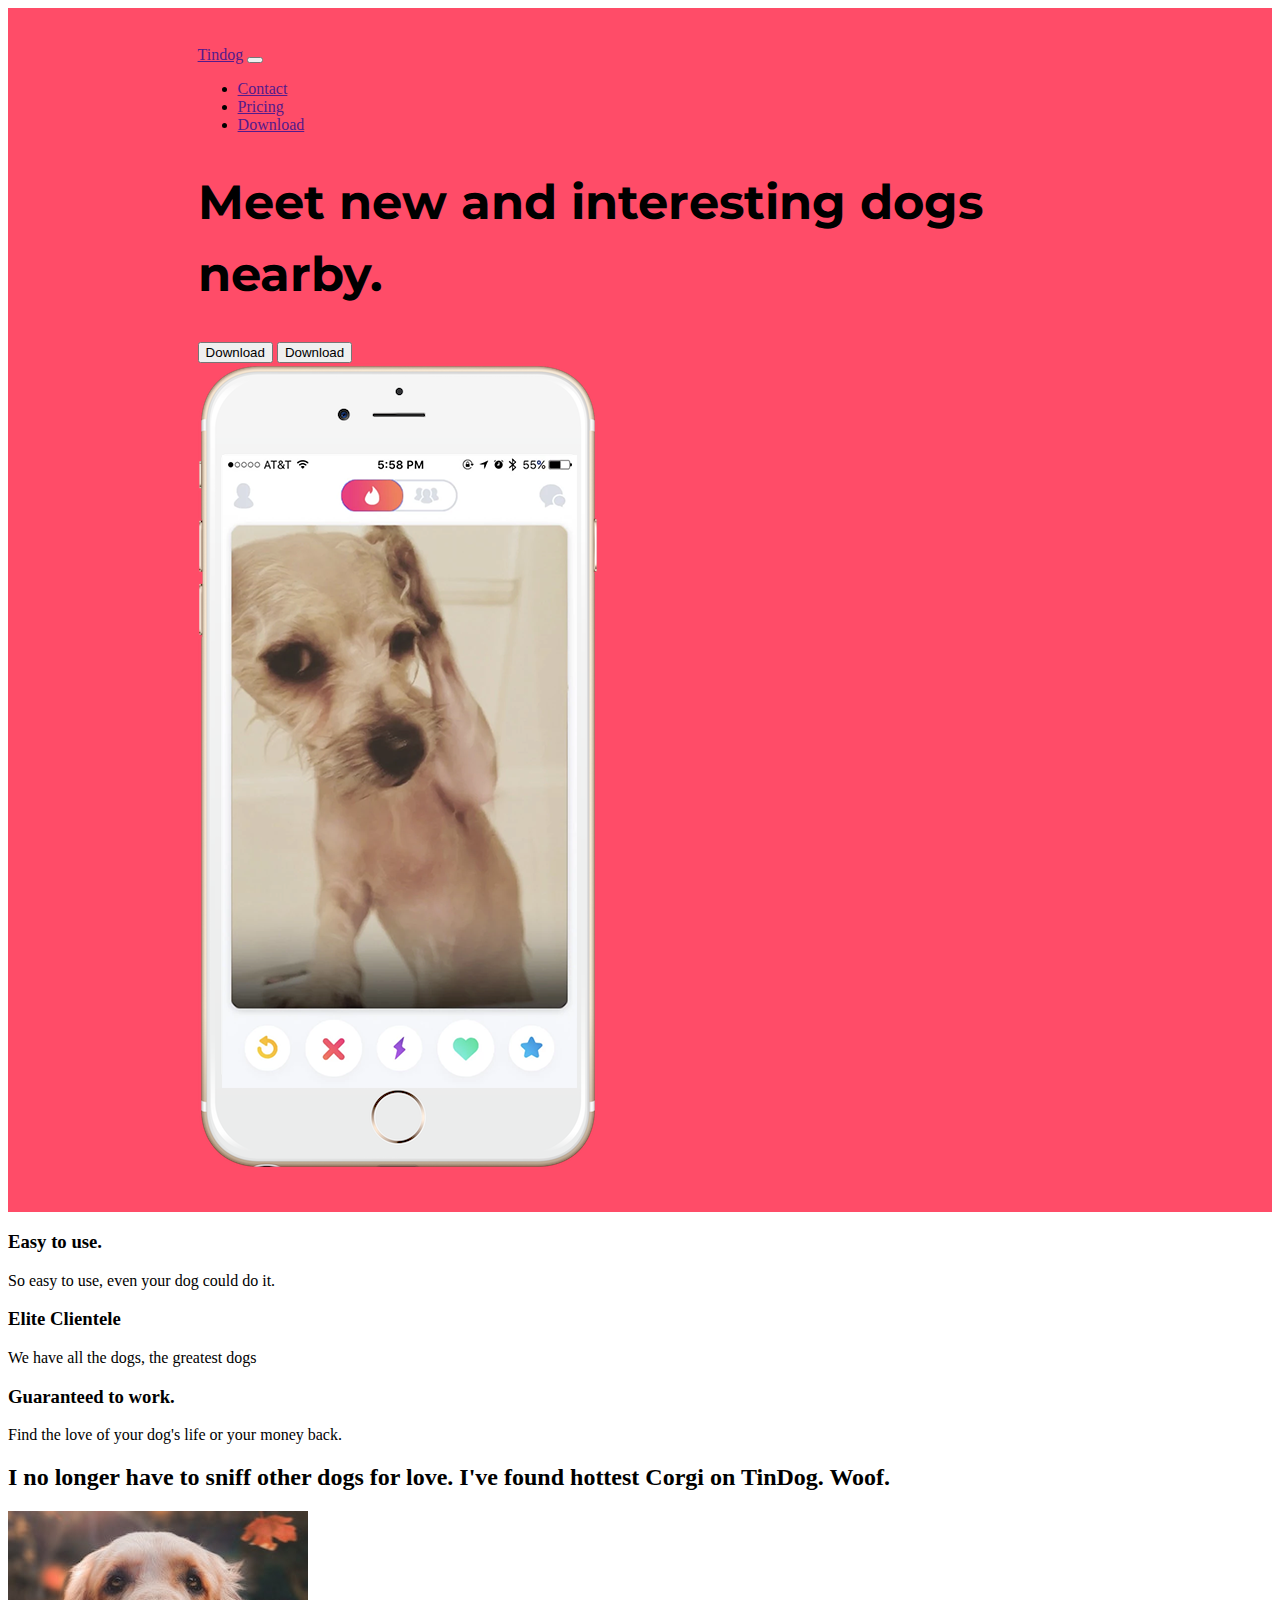
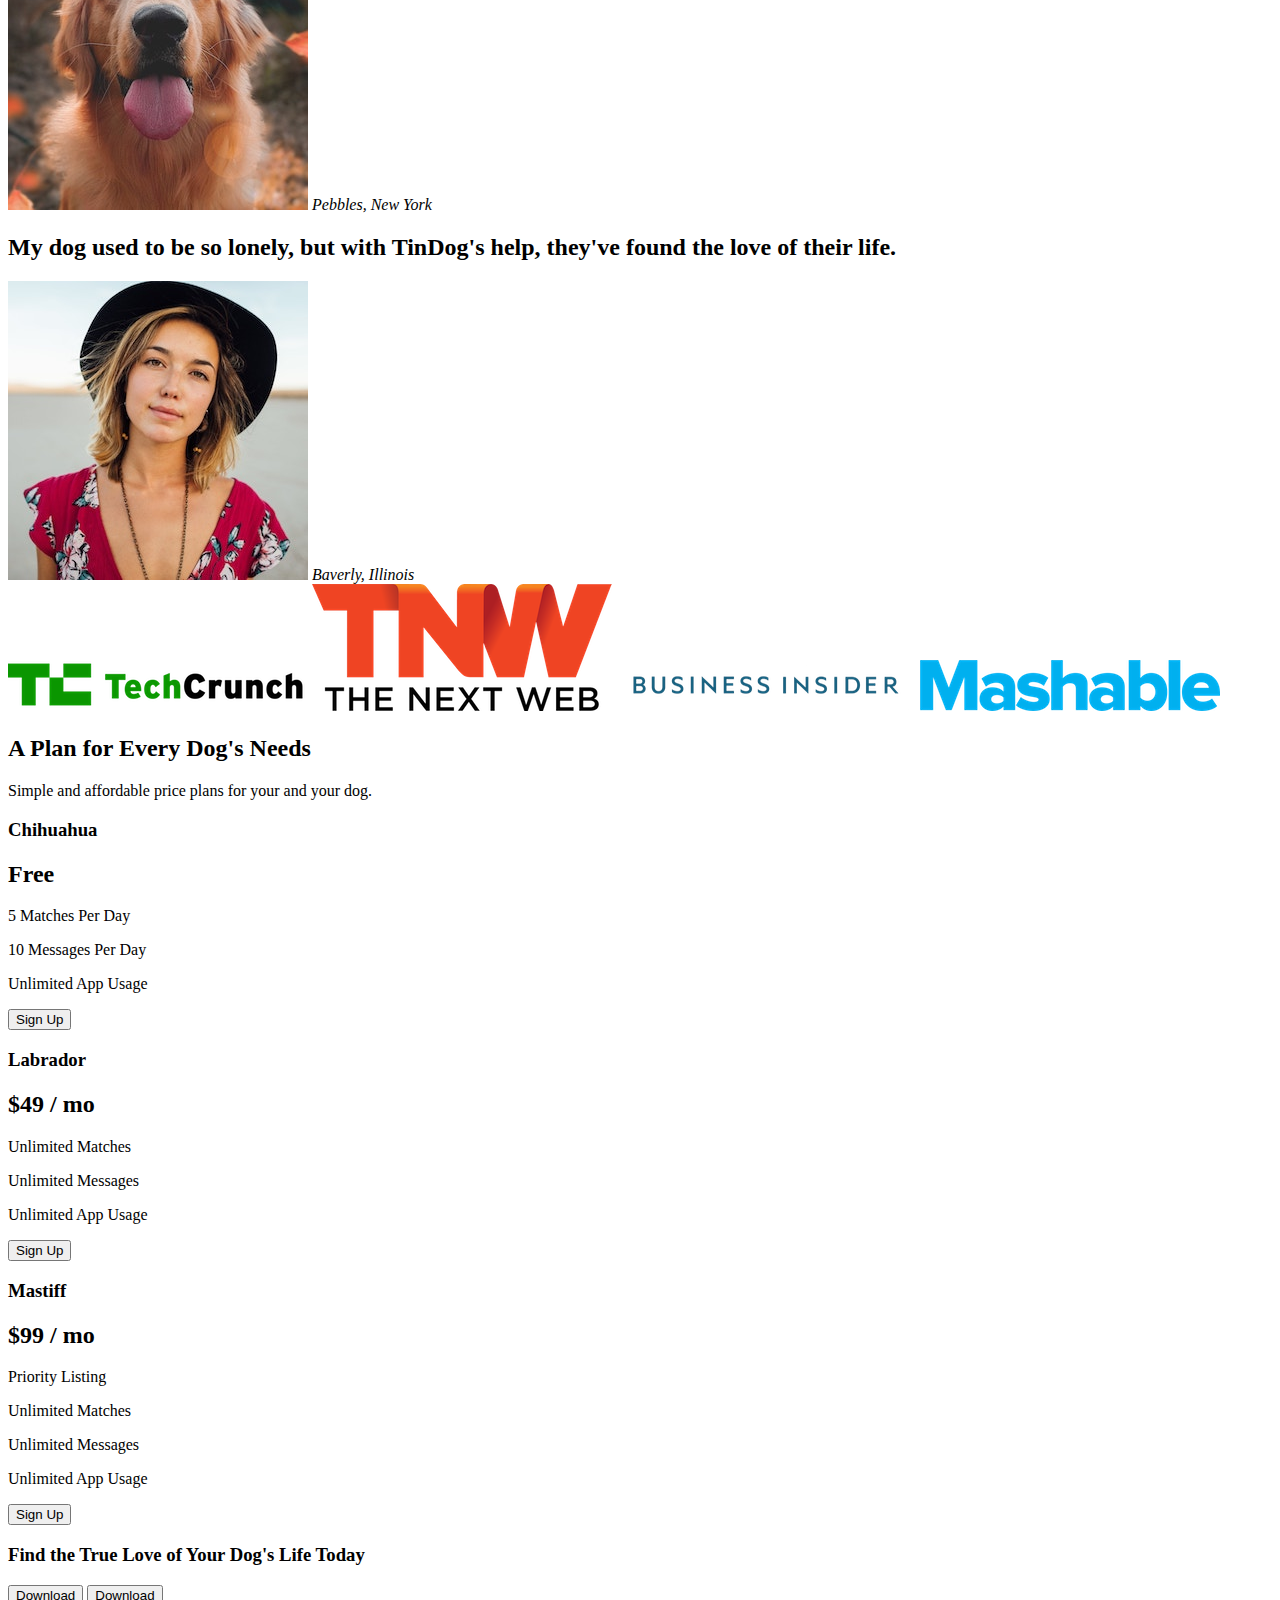
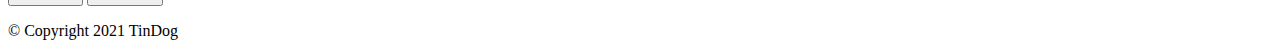
<file: sec6_bootstrap4/index.html>
<!DOCTYPE html>
<html lang="en">

<head>
	<meta charset="UTF-8">
	<meta http-equiv="X-UA-Compatible" content="IE=edge">
	<meta name="viewport" content="width=device-width, initial-scale=1.0">
	<title>TinDog</title>
	<link rel="stylesheet" href="https://cdn.jsdelivr.net/npm/bootstrap@4.5.3/dist/css/bootstrap.min.css"
		integrity="sha384-TX8t27EcRE3e/ihU7zmQxVncDAy5uIKz4rEkgIXeMed4M0jlfIDPvg6uqKI2xXr2" crossorigin="anonymous">
	<!-- JavaScript Bundle with Popper -->
	<script src="https://cdn.jsdelivr.net/npm/bootstrap@4.5.3/dist/js/bootstrap.bundle.min.js"
		integrity="sha384-ho+j7jyWK8fNQe+A12Hb8AhRq26LrZ/JpcUGGOn+Y7RsweNrtN/tE3MoK7ZeZDyx"
		crossorigin="anonymous"></script>
	<script src="https://code.jquery.com/jquery-3.5.1.slim.min.js"
		integrity="sha384-DfXdz2htPH0lsSSs5nCTpuj/zy4C+OGpamoFVy38MVBnE+IbbVYUew+OrCXaRkfj"
		crossorigin="anonymous"></script>
	<script src="https://cdn.jsdelivr.net/npm/popper.js@1.16.1/dist/umd/popper.min.js"
		integrity="sha384-9/reFTGAW83EW2RDu2S0VKaIzap3H66lZH81PoYlFhbGU+6BZp6G7niu735Sk7lN"
		crossorigin="anonymous"></script>
	<script src="https://cdn.jsdelivr.net/npm/bootstrap@4.5.3/dist/js/bootstrap.min.js"
		integrity="sha384-w1Q4orYjBQndcko6MimVbzY0tgp4pWB4lZ7lr30WKz0vr/aWKhXdBNmNb5D92v7s"
		crossorigin="anonymous"></script>
	<!-- CSS only -->
	<link rel="stylesheet" href="styles.css">
	<!-- Font: font-family: 'Montserrat', sans-serif; font-family: 'Ubuntu', sans-serif;-->
	<link rel="preconnect" href="https://fonts.googleapis.com">
	<link rel="preconnect" href="https://fonts.gstatic.com" crossorigin>
	<link href="https://fonts.googleapis.com/css2?family=Montserrat:wght@800&family=Ubuntu:wght@300&display=swap"
		rel="stylesheet">
</head>

<body>
	<section id="title">
		<div class="container-fluid">
			<!-- NavBar -->
			<nav class="navbar navbar-expand-lg navbar-dark">
				<a class="navbar-brand" href="">Tindog</a>
				<button class="navbar-toggler" type="button" data-toggle="collapse" data-target="#navbarSupportedContent"
					aria-controls="navbarSupportedContent" aria-expanded="false" aria-label="Toggle navigation">
					<span class="navbar-toggler-icon"></span>
				</button>
				<div class="collapse navbar-collapse" id="navbarSupportedContent">
					<ul class="navbar-nav ml-auto">
						<li class="nav-item">
							<a class="nav-link" href="">Contact</a>
						</li>
						<li class="nav-item">
							<a class="nav-link" href="">Pricing</a>
						</li>
						<li class="nav-item">
							<a class="nav-link" href="">Download</a>
						</li>
					</ul>
				</div>
			</nav>

			<!-- Title -->
			<div class="row">
				<div class="col-lg-6">
					<h1>Meet new and interesting dogs nearby.</h1>
					<button type="button">Download</button>
					<button type="button">Download</button>
				</div>
				<div class="col-lg-6">
					<img src="images/iphone6.png" alt="iphone-mockup">
				</div>
			</div>
		</div>
	</section>

	<!-- Features -->

	<section id="features">
		<h3>Easy to use.</h3>
		<p>So easy to use, even your dog could do it.</p>
		<h3>Elite Clientele</h3>
		<p>We have all the dogs, the greatest dogs</p>
		<h3>Guaranteed to work.</h3>
		<p>Find the love of your dog's life or your money back.</p>
	</section>

	<!-- Testimonials -->
	<section id="testimonials">
		<h2>I no longer have to sniff other dogs for love. I've found hottest Corgi on TinDog. Woof.</h2>
		<img src="images/dog-img.jpg" alt="dog-profile">
		<em>Pebbles, New York</em>

		<h2 class="testimonsial-text">My dog used to be so lonely, but with TinDog's help, they've found the love of their
			life.</h2>
		<img class="testimonial-image" src="images/lady-img.jpg" alt="lady-profile">
		<em>Baverly, Illinois</em>
	</section>

	<!-- Press -->

	<section id="press">
		<img src="images/TechCrunch.png" alt="tc-logo">
		<img src="images/tnw.png" alt="tnw-logo">
		<img src="images/bizinsider.png" alt="biz-insider-logo">
		<img src="images/mashable.png" alt="mashable-logo">
	</section>

	<!-- Pricing -->
	<section id="pricing">
		<h2>A Plan for Every Dog's Needs</h2>
		<p>Simple and affordable price plans for your and your dog.</p>

		<h3>Chihuahua</h3>
		<h2>Free</h2>
		<p>5 Matches Per Day</p>
		<p>10 Messages Per Day</p>
		<p>Unlimited App Usage</p>
		<button type="button">Sign Up</button>

		<h3>Labrador</h3>
		<h2>$49 / mo</h2>
		<p>Unlimited Matches</p>
		<p>Unlimited Messages</p>
		<p>Unlimited App Usage</p>
		<button type="button">Sign Up</button>

		<h3>Mastiff</h3>
		<h2>$99 / mo</h2>
		<p>Priority Listing</p>
		<p>Unlimited Matches</p>
		<p>Unlimited Messages</p>
		<p>Unlimited App Usage</p>
		<button type="button">Sign Up</button>
	</section>


	<!-- Call to Action -->

	<section id="cta">
		<h3>Find the True Love of Your Dog's Life Today</h3>
		<button type="button">Download</button>
		<button type="button">Download</button>
	</section>

	<!-- Footer -->

	<footer id="footer">
		<p>© Copyright 2021 TinDog</p>
	</footer>
</body>

</html>
</file>
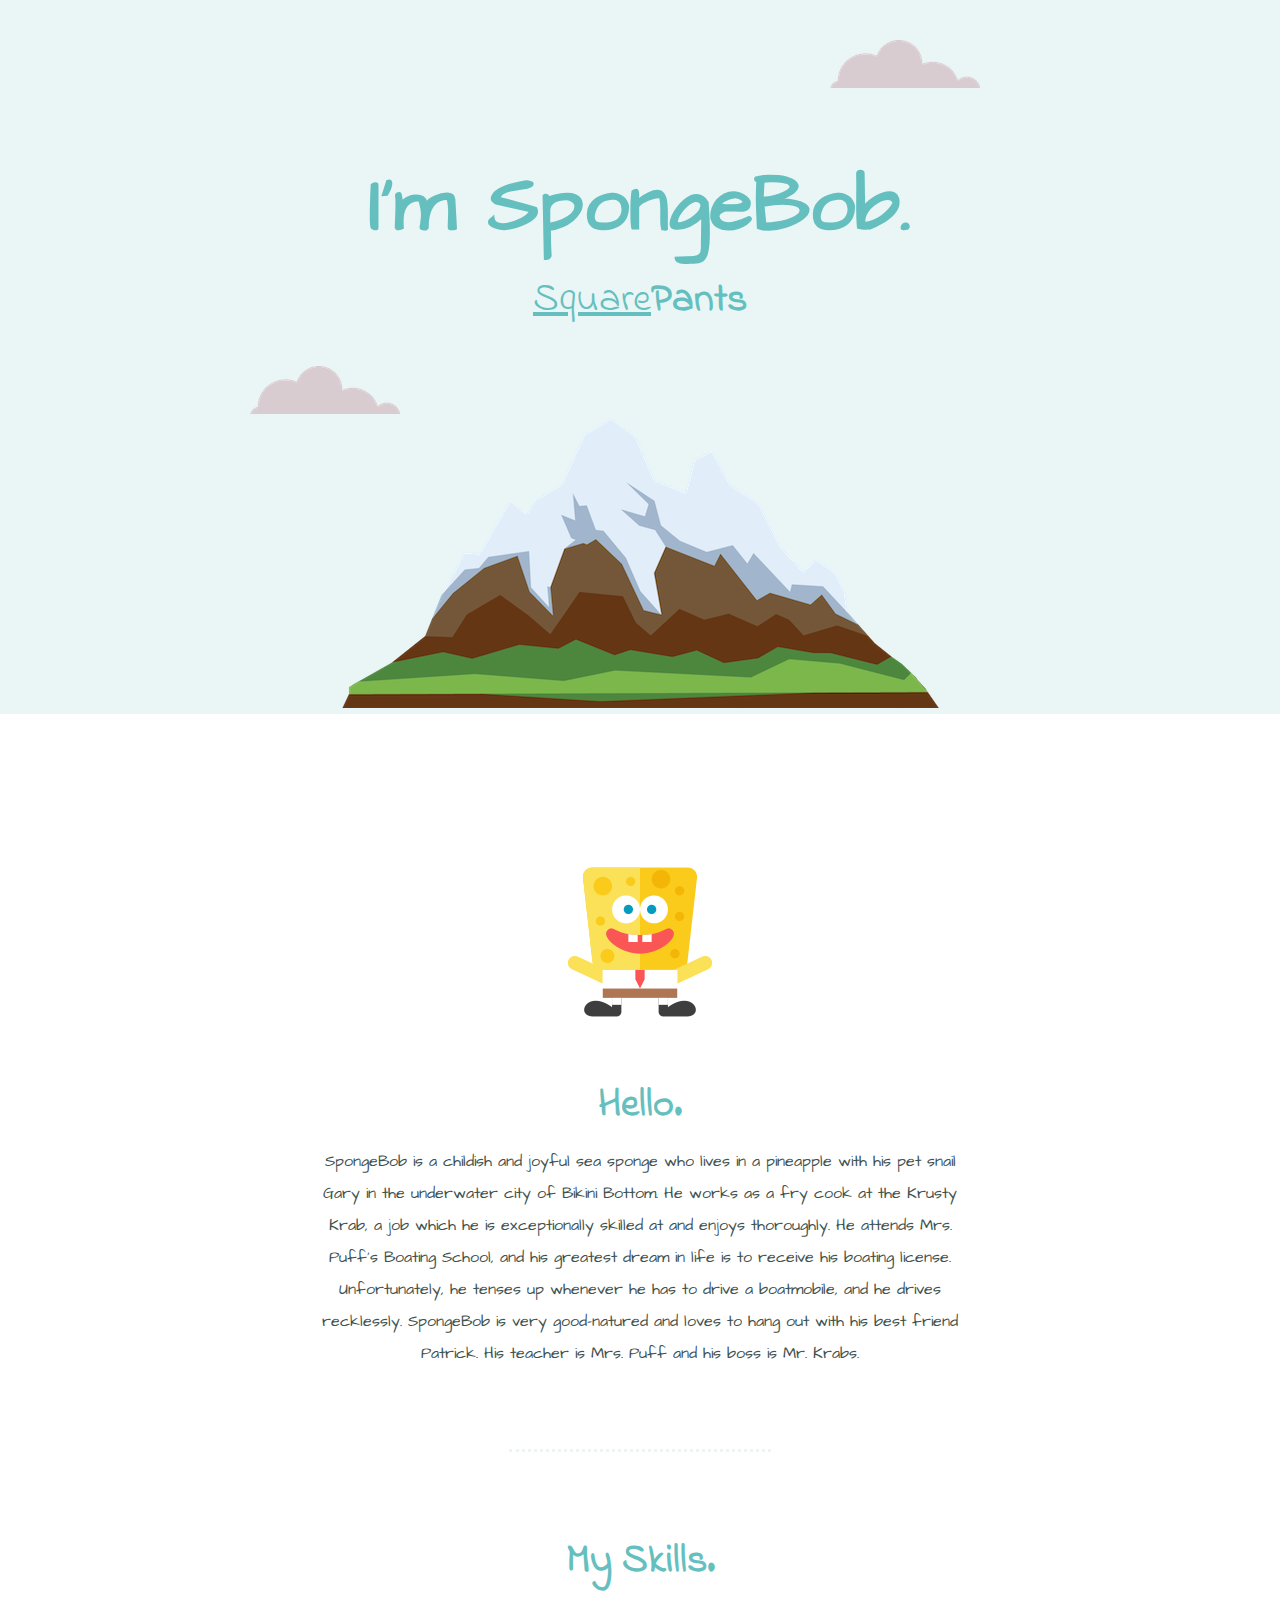
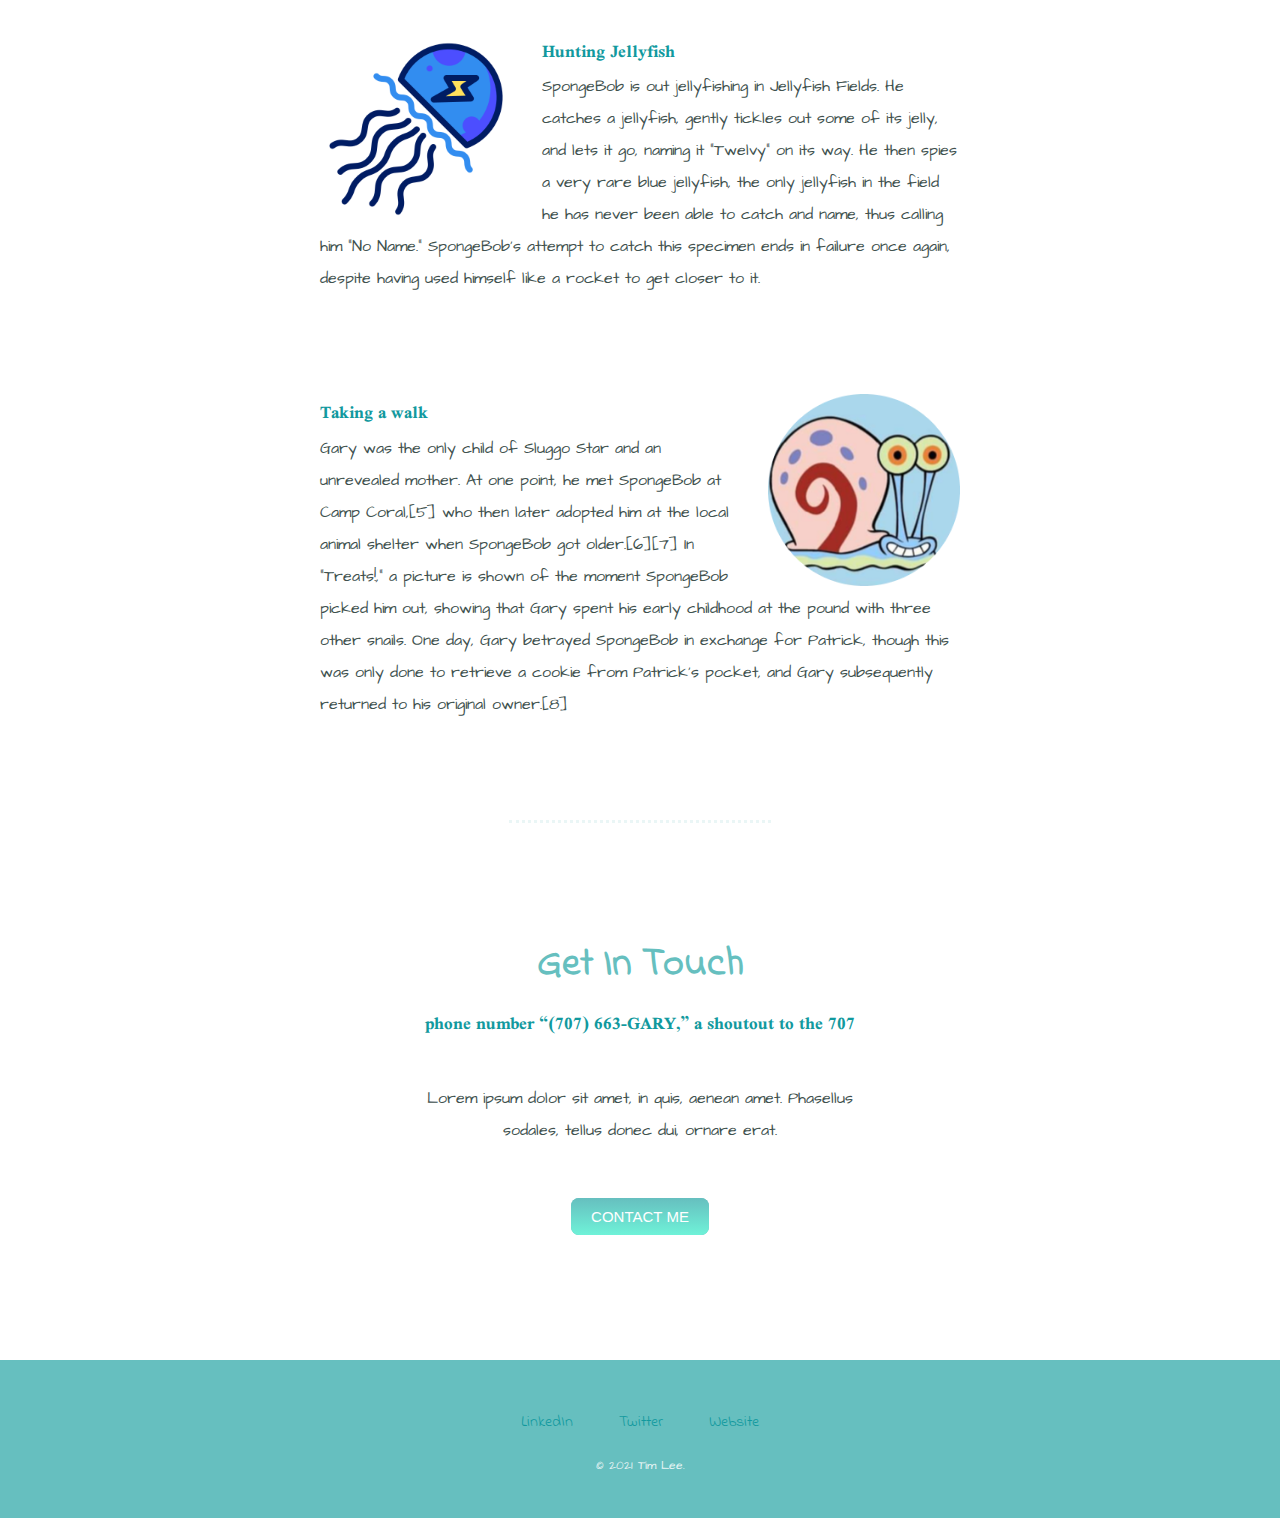
<file: sec5/sec5.html>
<!DOCTYPE html>
<html lang="en">

<head>
	<meta charset="UTF-8">
	<meta http-equiv="X-UA-Compatible" content="IE=edge">
	<meta name="viewport" content="width=device-width, initial-scale=1.0">
	<title>My Profile</title>
	<!-- 파비콘 링크 -->
	<link rel="shortcut icon" href="../sec1&2&5image/" type="image/x-icon">
	<!-- css링크 -->
	<link rel="stylesheet" href="sec5.css">
	<!-- 폰트링크 -->
	<link rel="preconnect" href="https://fonts.googleapis.com">
	<link rel="preconnect" href="https://fonts.gstatic.com" crossorigin>
	<link
		href="https://fonts.googleapis.com/css2?family=Architects+Daughter&family=Indie+Flower&family=Scheherazade+New&display=swap"
		rel="stylesheet">
	<link href="https://fonts.googleapis.com/css2?family=Architects+Daughter&display=swap" rel="stylesheet">
</head>

<body>

	<div class="top-container">
		<img class="top-cloud" src="../sec1&2&5image/cloud.png" alt="cloud-img">
		<h1>I'm SpongeBob.</h1>
		<h2><span class="pro">Square</span>Pants</h2>
		<img class="bottom-cloud" src="../sec1&2&5image/cloud.png" alt="cloud-img">
		<img src="../sec1&2&5image/mountain.png" alt="mountain-img">
	</div>

	<div class="middle-container">
		<div class="profile">
			<img class="profileImg" src="../sec1&2&5image/379417_spongebob_icon.png" alt="spongeBob">
			<h2>Hello.</h2>
			<p class="intro">SpongeBob is a childish and joyful sea sponge who lives in a pineapple with his pet snail Gary in
				the underwater city of Bikini Bottom. He works as a fry cook at the Krusty Krab, a job which he is exceptionally
				skilled at and enjoys thoroughly. He attends Mrs. Puff's Boating School, and his greatest dream in life is to
				receive his boating license. Unfortunately, he tenses up whenever he has to drive a boatmobile, and he drives
				recklessly. SpongeBob is very good-natured and loves to hang out with his best friend Patrick. His teacher is
				Mrs. Puff and his boss is Mr. Krabs.</p>
		</div>
		<hr>
		<div class="skills">
			<h2 class="skillsH2">My Skills.</h2>
			<div class="skill-row">
				<img class="skillOneImg" src="../sec1&2&5image/2730374_animal_character_inkcontober_jellyfish_posion_icon.png"
					alt="jellyFish">
				<h3>Hunting Jellyfish</h3>
				<p class="skill-description1">SpongeBob is out jellyfishing in Jellyfish Fields. He catches a jellyfish, gently
					tickles out some of its jelly, and lets it go, naming it "Twelvy" on its way. He then spies a very rare blue
					jellyfish, the only jellyfish in the field he has never been able to catch and name, thus calling him "No
					Name." SpongeBob's attempt to catch this specimen ends in failure once again, despite having used himself like
					a rocket to get closer to it.</p>
			</div>
			<div class="skill-row">
				<img class="skillTwoImg" src="../sec1&2&5image/gray_image-300x300 (2)-modified.png" alt="gray">
				<h3>Taking a walk</h3>
				<p class="skill-description2">Gary was the only child of Sluggo Star and an unrevealed mother.

					At one point, he met SpongeBob at Camp Coral,[5] who then later adopted him at the local animal shelter when
					SpongeBob got older.[6][7] In "Treats!," a picture is shown of the moment SpongeBob picked him out, showing
					that Gary spent his early childhood at the pound with three other snails.
					One day, Gary betrayed SpongeBob in exchange for Patrick, though this was only done to retrieve a cookie from
					Patrick's pocket, and Gary subsequently returned to his original owner.[8]
				</p>
			</div>
		</div>
		<hr>
		<div class="contact-me">
			<h2>Get In Touch</h2>
			<h3> phone number “(707) 663-GARY,” a shoutout to the 707</h3>
			<p class="contact-message">Lorem ipsum dolor sit amet, in quis, aenean amet. Phasellus sodales, tellus donec dui,
				ornare erat.</p>
			<a class="btn" href="mailto:name@email.com">CONTACT ME</a>
		</div>
	</div>

	<div class="bottom-container">
		<a class="footer-link" href="https://www.linkedin.com/">LinkedIn</a>
		<a class="footer-link" href="https://twitter.com/">Twitter</a>
		<a class="footer-link" href="https://www.appbrewery.co/">Website</a>
		<p class="copyright">© 2021 Tim Lee.</p>
	</div>

</body>

</html>
</file>
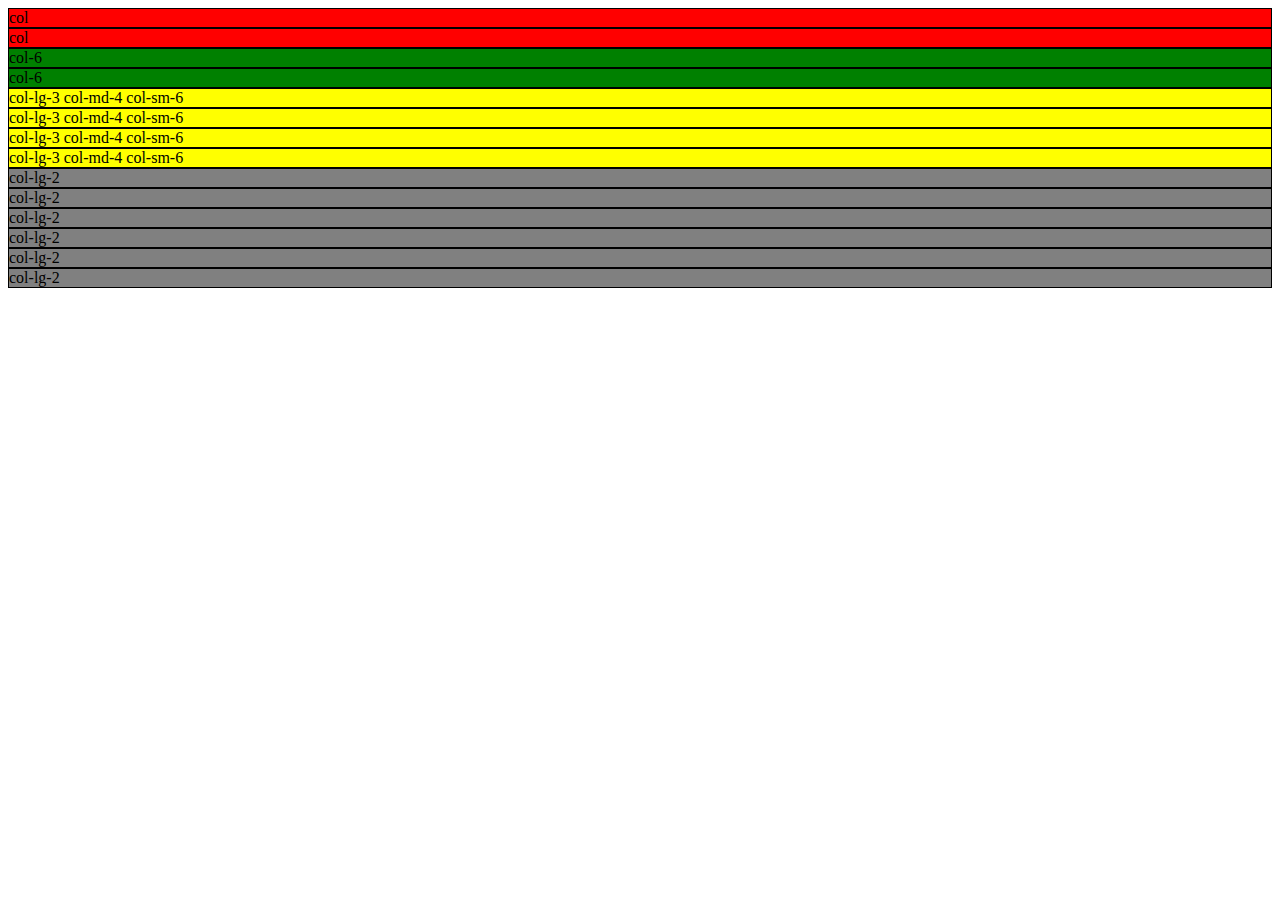
<file: sec6_bootstrap4/BootStrapGrid.html>
<!DOCTYPE html>
<html lang="en">

<head>
	<meta charset="UTF-8">
	<meta http-equiv="X-UA-Compatible" content="IE=edge">
	<meta name="viewport" content="width=device-width, initial-scale=1.0">
	<title>Grid</title>
	<!-- CSS only -->
	<link rel="stylesheet" href="https://cdn.jsdelivr.net/npm/bootstrap@4.5.3/dist/css/bootstrap.min.css"
		integrity="sha384-TX8t27EcRE3e/ihU7zmQxVncDAy5uIKz4rEkgIXeMed4M0jlfIDPvg6uqKI2xXr2" crossorigin="anonymous">
	<!-- JavaScript Bundle with Popper -->
	<script src="https://cdn.jsdelivr.net/npm/bootstrap@4.5.3/dist/js/bootstrap.bundle.min.js"
		integrity="sha384-ho+j7jyWK8fNQe+A12Hb8AhRq26LrZ/JpcUGGOn+Y7RsweNrtN/tE3MoK7ZeZDyx"
		crossorigin="anonymous"></script>
	<script src="https://code.jquery.com/jquery-3.5.1.slim.min.js"
		integrity="sha384-DfXdz2htPH0lsSSs5nCTpuj/zy4C+OGpamoFVy38MVBnE+IbbVYUew+OrCXaRkfj"
		crossorigin="anonymous"></script>
	<script src="https://cdn.jsdelivr.net/npm/popper.js@1.16.1/dist/umd/popper.min.js"
		integrity="sha384-9/reFTGAW83EW2RDu2S0VKaIzap3H66lZH81PoYlFhbGU+6BZp6G7niu735Sk7lN"
		crossorigin="anonymous"></script>
	<script src="https://cdn.jsdelivr.net/npm/bootstrap@4.5.3/dist/js/bootstrap.min.js"
		integrity="sha384-w1Q4orYjBQndcko6MimVbzY0tgp4pWB4lZ7lr30WKz0vr/aWKhXdBNmNb5D92v7s"
		crossorigin="anonymous"></script>
</head>

<body>
	<div class="row">
		<div class="col" style="background-color: red; border: 1px solid;">
			col
		</div>
		<div class="col" style="background-color: red; border: 1px solid;">
			col
		</div>
	</div>

	<div class="row">
		<div class="col-6" style="background-color: green; border: 1px solid;">
			col-6
		</div>
		<div class="col-6" style="background-color: green; border: 1px solid;">
			col-6
		</div>
	</div>

	<div class="row">
		<div class="col-lg-3 col-md-4 col-sm-6" style="background-color: yellow; border: 1px solid;">
			col-lg-3 col-md-4 col-sm-6
		</div>
		<div class="col-lg-3 col-md-4 col-sm-6" style="background-color: yellow; border: 1px solid;">
			col-lg-3 col-md-4 col-sm-6
		</div>
		<div class="col-lg-3 col-md-4 col-sm-6" style="background-color: yellow; border: 1px solid;">
			col-lg-3 col-md-4 col-sm-6
		</div>
		<div class="col-lg-3 col-md-4 col-sm-6" style="background-color: yellow; border: 1px solid;">
			col-lg-3 col-md-4 col-sm-6
		</div>
	</div>

	<div class="row">
		<div class="col-lg-2" style="background-color: grey; border: 1px solid;">
			col-lg-2
		</div>
		<div class="col-lg-2" style="background-color: grey; border: 1px solid;">
			col-lg-2
		</div>
		<div class="col-lg-2" style="background-color: grey; border: 1px solid;">
			col-lg-2
		</div>
		<div class="col-lg-2" style="background-color: grey; border: 1px solid;">
			col-lg-2
		</div>
		<div class="col-lg-2" style="background-color: grey; border: 1px solid;">
			col-lg-2
		</div>
		<div class="col-lg-2" style="background-color: grey; border: 1px solid;">
			col-lg-2
		</div>
	</div>
</body>

</html>
</file>
<file: sec6_bootstrap4/styles.css>
#title {
  background-color: #ff4c68;
}

h1 {
  font-family: "Montserrat", sans-serif;
  font-size: 3rem;
  line-height: 1.5;
}

.container-fluid {
  padding: 3% 15%;
}
</file>
<file: sec5/sec5.css>
* {
  margin: 0;
  padding: 0;
}
a {
  text-decoration: none;
  color: #11999e;
  font-family: "Indie Flower", cursive;
  margin: 10px 20px;
}
a:hover {
  color: #eaf6f6;
}

body {
  text-align: center;
  font-family: "Architects Daughter", cursive;
  color: #40514e;
}
h1 {
  font-family: "Architects Daughter", cursive;
  font-size: 5rem;
  padding-top: 50px;
  color: #66bfbf;
}
h2 {
  font-family: "Indie Flower", cursive;
  font-size: 2.5rem;
  color: #66bfbf;
  padding-bottom: 10px;
}
h3 {
  font-family: "Scheherazade New", serif;
  color: #11999e;
}
.pro {
  font-weight: normal;
  line-height: 2;
  text-decoration: underline;
}
.top-container {
  background-color: #eaf6f6;
  position: relative;
  padding-top: 100px;
}

.top-cloud {
  position: absolute;
  right: 300px;
  top: 40px;
}

.bottom-cloud {
  position: absolute;
  left: 250px;
  bottom: 300px;
}

.middle-container {
  /* background-color: rgb(255, 255, 255); */
  margin: 100px 0;
}

.intro {
  width: 50%;
  margin: auto;
}
p {
  line-height: 2;
}

hr {
  border: dotted #eaf6f6;
  border-bottom: none;
  width: 20%;
  margin: 5rem auto;
}

.skillsH2 {
  margin-bottom: 2rem;
}
.skill-row {
  width: 50%;
  margin: 0 auto 100px;
  text-align: left;
  line-height: 2;
}
.skill-row > .skillOneImg {
  width: 30%;
  float: left;
  margin-right: 30px;
}
.skill-row > .skillTwoImg {
  width: 30%;
  float: right;
  margin-left: 30px;
}
/* Not Pretty!! */
/* .skill-description1 {
  clear: left;
}
.skill-description2 {
  clear: right;
} */

.contact-me {
  padding: 2rem;
}
.contact-message {
  width: 40%;
  margin: 40px auto 60px;
}

.btn {
  background: #66bfbf;
  background-image: -webkit-linear-gradient(top, #66bfbf, #6ff2d8);
  background-image: -moz-linear-gradient(top, #66bfbf, #6ff2d8);
  background-image: -ms-linear-gradient(top, #66bfbf, #6ff2d8);
  background-image: -o-linear-gradient(top, #66bfbf, #6ff2d8);
  background-image: linear-gradient(to bottom, #66bfbf, #6ff2d8);
  -webkit-border-radius: 28;
  -moz-border-radius: 28;
  border-radius: 8px;
  font-family: Arial;
  color: #ffffff;
  font-size: 15px;
  padding: 10px 20px 10px 20px;
  text-decoration: none;
}

.btn:hover {
  background: #9df797;
  background-image: -webkit-linear-gradient(top, #9df797, #4fb578);
  background-image: -moz-linear-gradient(top, #9df797, #4fb578);
  background-image: -ms-linear-gradient(top, #9df797, #4fb578);
  background-image: -o-linear-gradient(top, #9df797, #4fb578);
  background-image: linear-gradient(to bottom, #9df797, #4fb578);
  text-decoration: none;
}

.bottom-container {
  background-color: #66bfbf;
  padding: 50px 0 20px;
}

.copyright {
  color: #eaf6f6;
  font-size: 0.75rem;
  padding: 20px 0;
}
</file>
